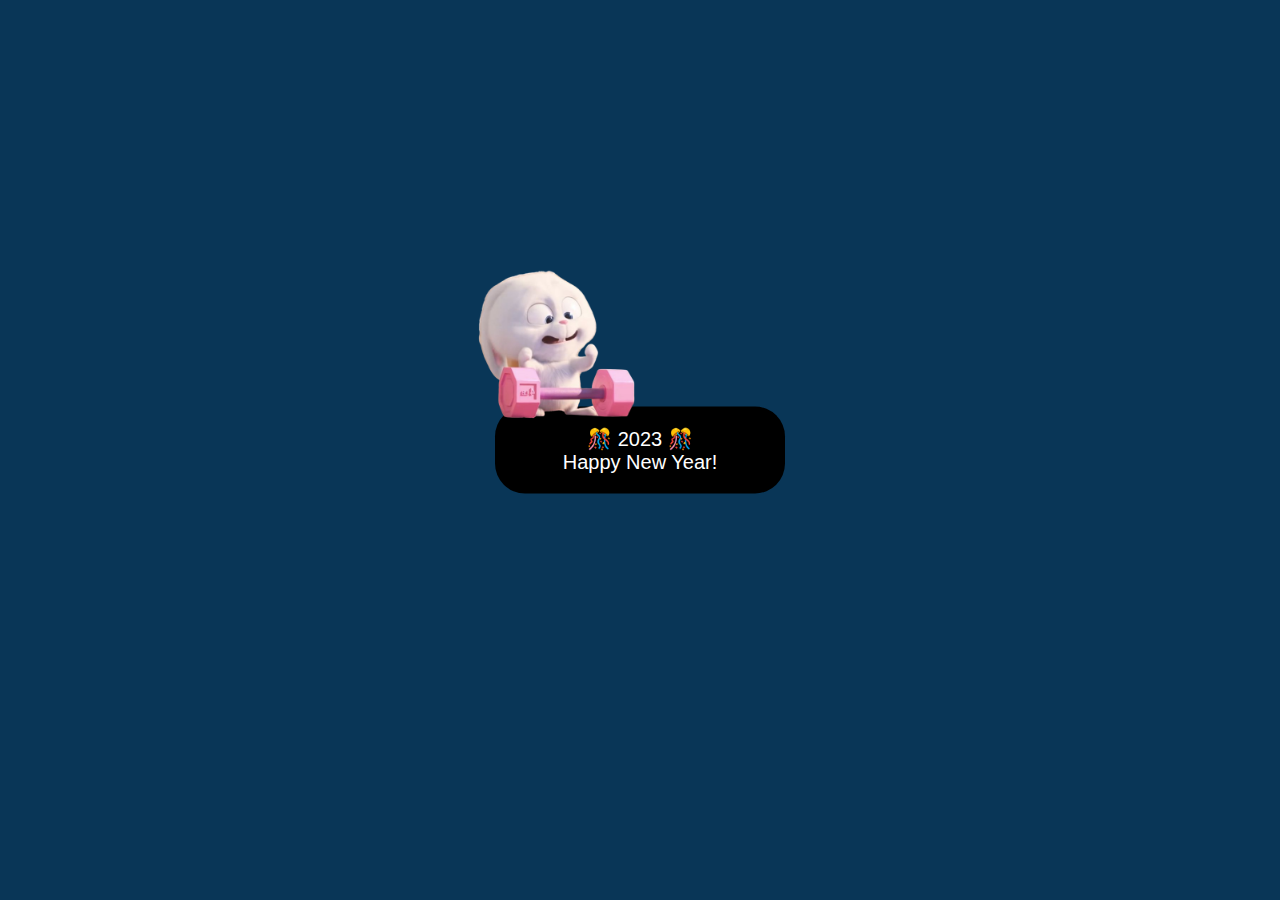
<file: index.html>
<!DOCTYPE html>
<html lang="en">
  <head>
    <title>2023년 새해 복 많이 받으세요</title>
    <meta charset="UTF-8" />
    <meta http-equiv="X-UA-Compatible" content="IE=edge" />
    <meta name="viewport" content="width=device-width, initial-scale=1.0" />
    <meta property="og:image" content="/image/thumb.jpg" />
    <link rel="shortcut icon" type="image/x-icon" href="./image/favicon.ico" />

    <link rel="stylesheet" type="text/css" href="./css/reset.css" />
    <link rel="stylesheet" type="text/css" href="./css/motion.css" />
    <script type="text/javascript" src="./js/motion.js"></script>
  </head>

  <body>
    <button type="button">
      🎊 2023 🎊<br />
      Happy New Year!
    </button>

    <div class="contentWrap">
      <div class="front">
        <h1></h1>
        <div class="sun"></div>
        <div class="cloud1"></div>
        <div class="cloud2"></div>

        <div class="m1"></div>
        <div class="m2"></div>
        <div class="snow"></div>
        <div class="m3"></div>
        <div class="cow"></div>
        <div class="goodbye"></div>
      </div>
      <div class="back">
        <p class="msg">
          🙏2023년에도 행복만 가득하길 바라요!<br />아프지말고
          건강하자구욧!💪<br />2023년도 화이팅!! 새해 복 많이 받으세용!!!🍀
        </p>
        <h3>새해 복 제발 많이*10000</h3>
      </div>
    </div>
    <script type="text/javascript" src="./js/snow.js"></script>
  </body>
</html>
</file>
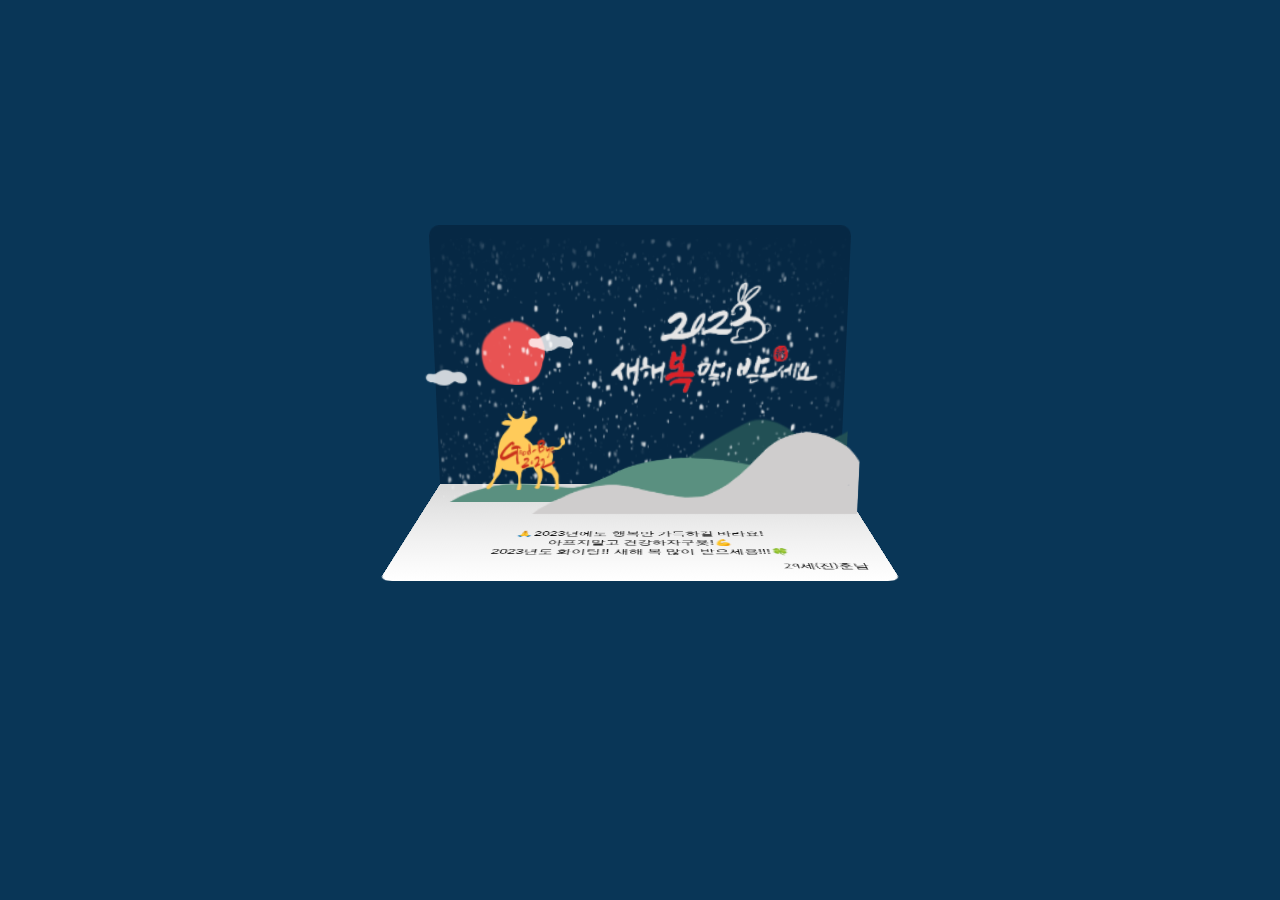
<file: index_mobile.html>
<!DOCTYPE html>
<html lang="en">
  <head>
    <title>새해 복 많이 받으세요</title>
    <meta charset="UTF-8" />
    <meta http-equiv="X-UA-Compatible" content="IE=edge" />
    <meta name="viewport" content="width=device-width, initial-scale=1.0" />
    <meta property="og:image" content="/image/thumb.jpg" />

    <link rel="stylesheet" type="text/css" href="./css/reset.css" />
    <link rel="stylesheet" type="text/css" href="./css/motion.css" />
    <script type="text/javascript" src="./js/motion_m.js"></script>
  </head>

  <body>
    <div class="contentWrap active">
      <div class="front">
        <h1></h1>
        <div class="sun"></div>
        <div class="cloud1"></div>
        <div class="cloud2"></div>

        <div class="m1"></div>
        <div class="m2"></div>
        <div class="snow"></div>
        <div class="m3"></div>
        <div class="cow"></div>
        <div class="goodbye"></div>

      </div>

      <div class="back">
        <p class="msg">
          🙏2023년에도 행복만 가득하길 바라요!<br />아프지말고
          건강하자구욧!💪<br />2023년도 화이팅!! 새해 복 많이 받으세용!!!🍀
        </p>
        <h3>29세(진)훈남</h3>
      </div>
    </div>
    <script type="text/javascript" src="./js/snow.js"></script>
    </div>
  </body>
</html>
</file>
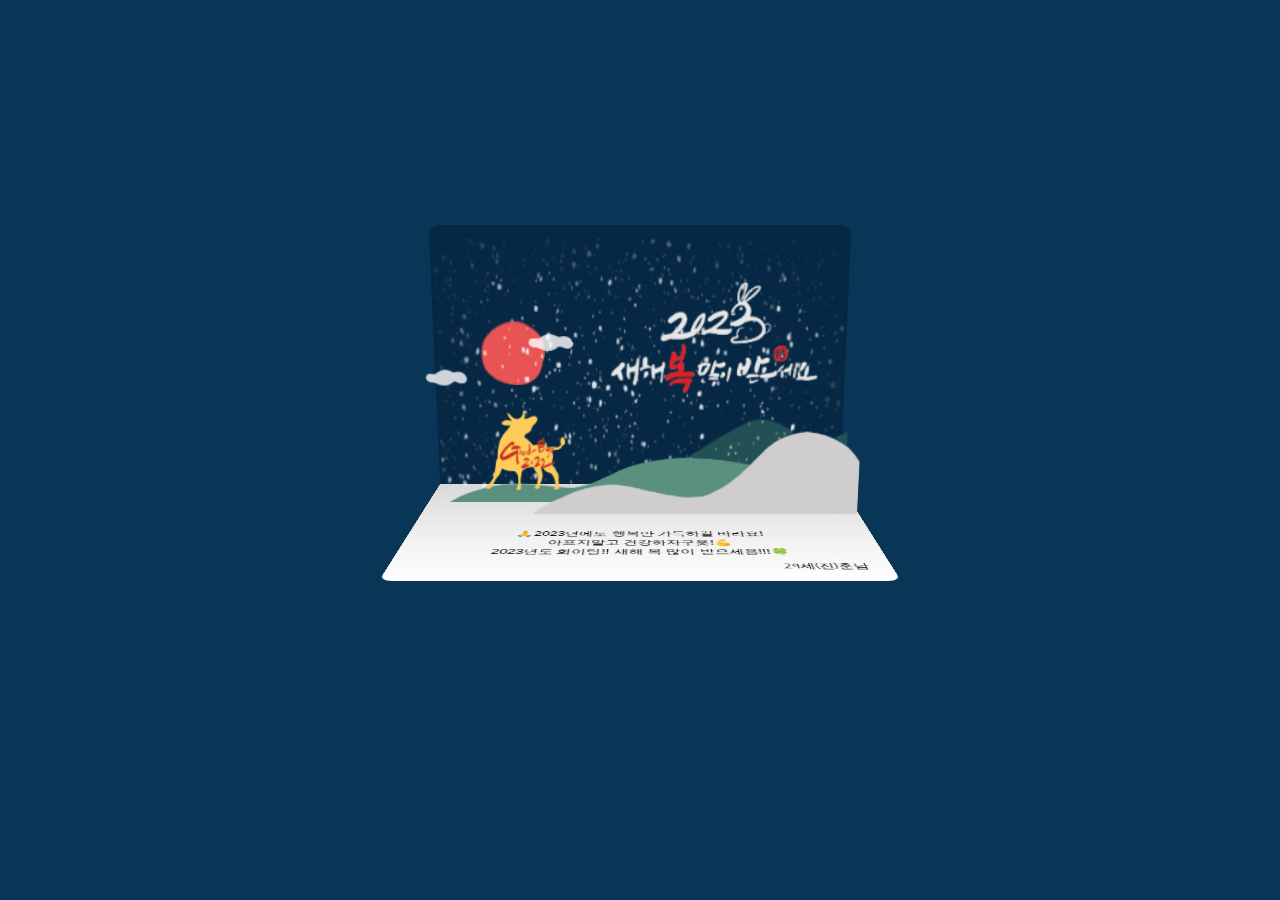
<file: index_pc.html>
<!DOCTYPE html>
<html lang="en">
  <head>
    <title>새해 복 많이 받으세요</title>
    <meta charset="UTF-8" />
    <meta http-equiv="X-UA-Compatible" content="IE=edge" />
    <meta name="viewport" content="width=device-width, initial-scale=1.0" />
    <meta property="og:image" content="/image/thumb.jpg" />

    <link rel="stylesheet" type="text/css" href="./css/reset.css" />
    <link rel="stylesheet" type="text/css" href="./css/motion.css" />
    <script type="text/javascript" src="./js/motion_pc.js"></script>
  </head>

  <body>
    <div class="contentWrap active">
      <div class="front">
        <h1></h1>
        <div class="sun"></div>
        <div class="cloud1"></div>
        <div class="cloud2"></div>

        <div class="m1"></div>
        <div class="m2"></div>
        <div class="snow"></div>
        <div class="m3"></div>
        <div class="cow"></div>
        <div class="goodbye"></div>
      </div>

      <div class="back">
        <p class="msg">
          🙏2023년에도 행복만 가득하길 바라요!<br />아프지말고
          건강하자구욧!💪<br />2023년도 화이팅!! 새해 복 많이 받으세용!!!🍀
        </p>
        <h3>29세(진)훈남</h3>
      </div>
    </div>
    <script type="text/javascript" src="./js/snow.js"></script>
  </body>
</html>
</file>
<file: css/motion.css>
@import url("https://fonts.googleapis.com/css2?family=Handlee&display=swap");
body {
  background: #093657;
  overflow: hidden;
}

.snowflake {
  width: 8px;
  height: 8px;
  border-radius: 50%;
  background-color: white;
  position: absolute;
  top: -8px;
}

@keyframes fall {
  from {
  }
  to {
    transform: translateY(100vh);
    opacity: 0;
  }
}

button {
  position: absolute;
  top: 50%;
  left: 50%;
  transform: translate(-50%, -50%);
  padding: 20px 45px;
  font-size: 20px;
  font-weight: 500;
  z-index: 10000;
  border-radius: 30px 30px 30px 30px;
  background: black;
  color: #fff;
  width: 290px;
}

button:before {
  content: " ";
  position: absolute;
  width: 200px;
  height: 200px;
  bottom: 70px;
  left: -40px;
  z-index: 0;
  background: url(../image/배경힘.png) center center/100% no-repeat;
  transition: all 0.3s ease-in-out;
}

button:hover:before {
  transform: translate(10px, -15px) scale(1.7);
}

button.dimd {
  display: none;
}

.contentWrap {
  position: absolute;
  top: 51%;
  left: 50%;
  transform: translate(-50%, -50%);
  transform-style: preserve-3d;
  perspective: 800px;
  visibility: hidden;
  opacity: 0;
}

.contentWrap.active {
  visibility: visible;
  opacity: 1;
}

.contentWrap .front {
  position: relative;
  width: 400px;
  height: 250px;
  background: #062844;
  transform: rotateX(-10deg);
  transform-origin: bottom center;
  transform-style: preserve-3d;
  perspective: 800px;
  border-radius: 10px 10px 0 0;
}

.contentWrap .front h1 {
  position: absolute;
  top: -35px;
  left: 5px;
  width: 100%;
  height: 300px;
  background: url(../image/새해복-removebg-preview.png) center top/200px
    no-repeat;
  transform: translate3d(55px, 40px, 57px);
}

.contentWrap .front .sun {
  position: absolute;
  top: 0;
  left: 0;
  width: 100px;
  height: 100px;
  background: url(../image/sun.png) center bottom/60px no-repeat;
  transform: translate3d(30px, 50px, 10px);
}

.contentWrap .front .cloud1 {
  position: absolute;
  top: 0;
  width: 100px;
  height: 100px;
  background: url(../image/cloud.png) center center/40px no-repeat;
  transform: translate3d(70px, 60px, 30px);
  opacity: 0.8;
  z-index: 10;
}

.contentWrap .front .cloud2 {
  position: absolute;
  top: 0;
  width: 100px;
  height: 100px;
  background: url(../image/cloud.png) center center/36px no-repeat;
  transform: translate3d(-20px, 90px, 40px);
  opacity: 0.8;
  z-index: 10;
}

.contentWrap .front .m1 {
  position: absolute;
  bottom: 0;
  right: 0;
  width: 90%;
  height: 200px;
  background: url(../image/m1.png) right bottom/55% no-repeat;
  transform: translate3d(-8px, 0, 26px);
}

.contentWrap .front .m2 {
  position: absolute;
  bottom: 0;
  right: 0;
  width: 90%;
  height: 200px;
  background: url(../image/m2.png) right bottom/100% no-repeat;
  transform: translate3d(-10px, 0, 45px);
}

.contentWrap .front .snow {
  position: absolute;
  bottom: 0;
  left: 0;
  width: 100%;
  height: 230px;
  background: url(../image/snow.png) center bottom/90% no-repeat;
  transform: translate3d(0, 0, 35px);
}

.contentWrap .front .m3 {
  position: absolute;
  bottom: 0;
  right: 0;
  width: 90%;
  height: 200px;
  background: url(../image/m3.png) right bottom/75% no-repeat;
  transform: translate3d(-20px, 0, 70px);
}

.contentWrap .front .cow {
  position: absolute;
  width: 70px;
  height: 70px;
  bottom: 3px;
  left: 0;
  z-index: 10;
  background: url(../image/cow.png) center center/100% no-repeat;
  transform: translate3d(65px, -9px, 48px);
}

.contentWrap .front .goodbye {
  position: absolute;
  width: 70px;
  height: 70px;
  bottom: 0;
  left: 0;
  z-index: 10;
  background: url(../image/그림2.png) center center/100% no-repeat;
  transform: translate3d(68px, -10px, 49px);
}

.contentWrap .back {
  position: relative;
  width: 400px;
  height: 200px;
  background: linear-gradient(180deg, #d8d8d8, #fff);
  border-radius: 0 0 10px 10px;
  transform: rotateX(70deg);
  transform-origin: top center;
  transform-style: preserve-3d;
  perspective: 800px;
}

.contentWrap .back h3 {
  position: absolute;
  font-size: 12px;
  text-align: right;
  font-weight: 100;
  right: 0px;
  bottom: 0;
  transform-origin: bottom;
  transform: translate3d(-20px, 0px, 2px);
  color: #000;
  font-family: "Handlee", cursive, "Apple SD Gothic Neo", arial;
}

.contentWrap .back .msg {
  position: absolute;
  display: block;
  width: 100%;
  font-size: 12px;
  text-align: center;
  font-weight: 100;
  top: 100px;
  left: 0px;
  transform-origin: bottom;
  transform: translate3d(0px, 0px, 2px);
  color: #000;
}
</file>
